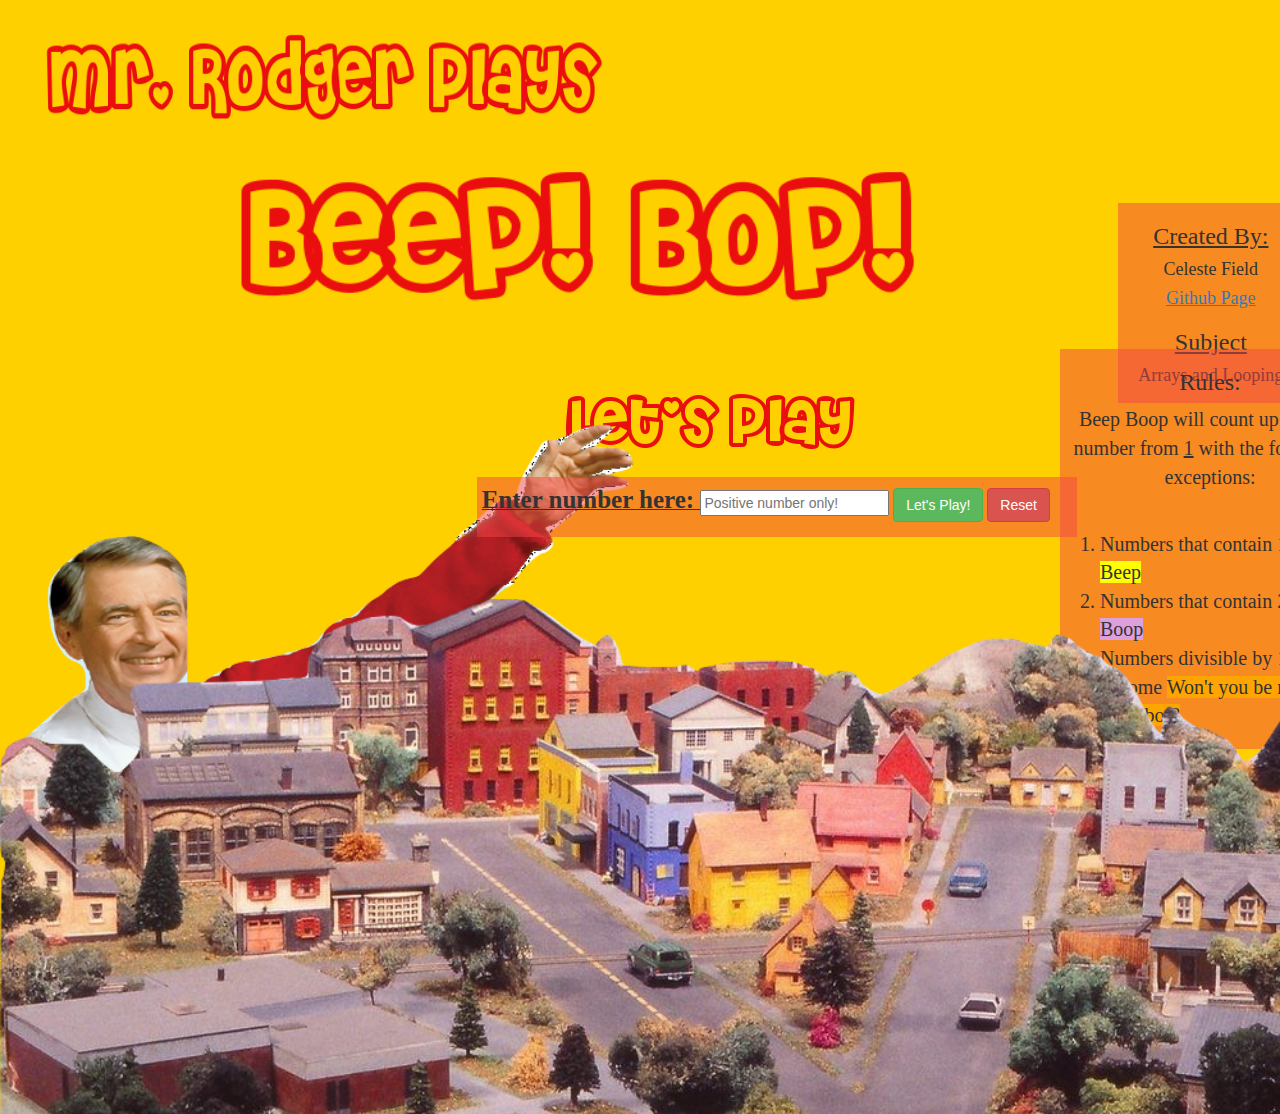
<file: index.html>
<!DOCTYPE html>
<html>

<head>
  <title>Beep Bop Game!</title>
  <link href="css/bootstrap.css" rel="stylesheet" type="text/css" media="all">
  <link href="css/styles.css" rel="stylesheet" type="text/css" media="all">
  <script src="js/jquery-3.4.1.js"></script>
  <script src="js/scripts.js"></script>
</head>

<body>
  <div class="container-fluid">
    <div class="row">
      <!--Header-->
      <div class="col-md-4">
        <h1><img src="img/mr.png" alt="photo of words" class="mr"></h1>
        <h2><img src="img/boop.png" alt="photo of word" class="boop"></h2>
        <img src="img/rodger.png" alt="photo of mr rodgers" class="rodger">

        <!-- //!--Form----->
        <h2><img src="img/play.png" id="play"></h2>

        <form class="boopForm">
          <div>
            <strong><u><span class="enter">Enter number here: </span></u></strong>
            <input type="number" min="1" id="input-number" placeholder="Positive number only!">
            <button class="btn btn-success" type="submit">Let's Play!</button>
            <button id="reload" class="btn btn-danger" type="click">Reset</button>
        </form>
        <!--Results-->
        <div class="results">
          <ul id="list">
          </ul>
        </div>
      </div>
      <!---About Box-- -->
      <div class="col-md-6 about">
        <p>
          <h3><u>Created By:</u></h3>
        </p>
        <h4>Celeste Field</h4>
        <h4><a href="https://github.com/fieldceleste"><u>Github Page</u></a></h4>
        <h3><u>Subject</u></h3>
        <h4>Arrays and Looping</h4>
      </div>
      <!--Rules Box-->
      <div class="rules">
        <h3 class="center">Rules:</h3>
        <p class="center">Beep Boop will count up to your number from <u>1</u> with the following exceptions:</p>
        <br>
        <ol>
          <li>Numbers that contain 1 become <span class="beep">Beep</span></li>
          <li>Numbers that contain 2 become <span class="boop1">Boop</span></li>
          <li>Numbers divisible by 15 become <span class="neighbor">Won't you be my neighbor?</span></li>
        </ol>
      </div>
      <img src="img/neighborhood.png" alt="photo of neighborhood" class="neighborhood">
    </div>
  </div>
  </div>

</body>

</html>
</file>
<file: css/styles.css>
body{
  background-color: rgb(255, 208, 0) ;
}
.contianer{
  background-color: rgb(255, 208, 0) ;
}
.neighborhood {
  position:fixed;
  bottom:20px;
  left:0;
  right:0;
  margin:0;
  width: 130%;
  top:65%;

}
.rodger {
  position:absolute;
  left:30%;
  margin-top:15%;
  margin-left:-40%;
  transform: scaleX(-1);
  height:700px;
  width:700px;
  
}
.mr{
  margin-top:2%;
  width:600px;
  height:100px;
  padding-left:5%;

}
.boop{
  margin-top:3%;
  margin-left:40%;
  width:700px;
  height:150px;
  
} 
#play{
  margin-left:100%;
  margin-top:10%;
  
}
.about{
  position:absolute;
  margin-left:190%;
  margin-top:-45%; 
  height: 200px;
  width:200px;
  background: rgba(241, 67, 67, 0.5);
  text-align: center;
  font-size: 20px;
  font-family:Marker Felt, fantasy;
}

.rules {
  position:absolute;
  margin-left:180%;
  margin-top:-20%; 
  height: 400px;
  width:300px;
  background: rgba(241, 67, 67, 0.5);
  text-align: left;
  font-size: 20px;
  font-family:Marker Felt, fantasy; 
} 
.boopForm{
  position: absolute; 
  margin-left:80%;
  margin-top:2%;
  background:  rgba(241, 67, 67, 0.5);
  padding:5px;
  width:600px;
  grid-auto-rows: minmax(400px, auto);
}
 .enter{
  font-size:25px;
  font-family:Marker Felt, fantasy ;
}
.beep{
  background:yellow;
  font-size: 20px;
  }
.boop1{
  background:plum;
  font-size:20px;
  text-align: left;
}
.neighbor {
  background:orange;
  font-size:20px;
}
.center{
  text-align: center;
}
ul{
  font-size: 20px;
  font-family:Marker Felt, fantasy ;
}

@media screen and (min-width: 768px) {
  .column {
    width: 300px;
    float: left;
    padding: 20px;
  }
}

@media screen and (max-width: 768px) and (min-width: 600px) {
  body {
    background-color: rgb(243, 152, 116);
    color: white;
  }   
}

@media screen and (max-width: 480px) {
  body {
    background-color: teal;
  }
}
</file>
